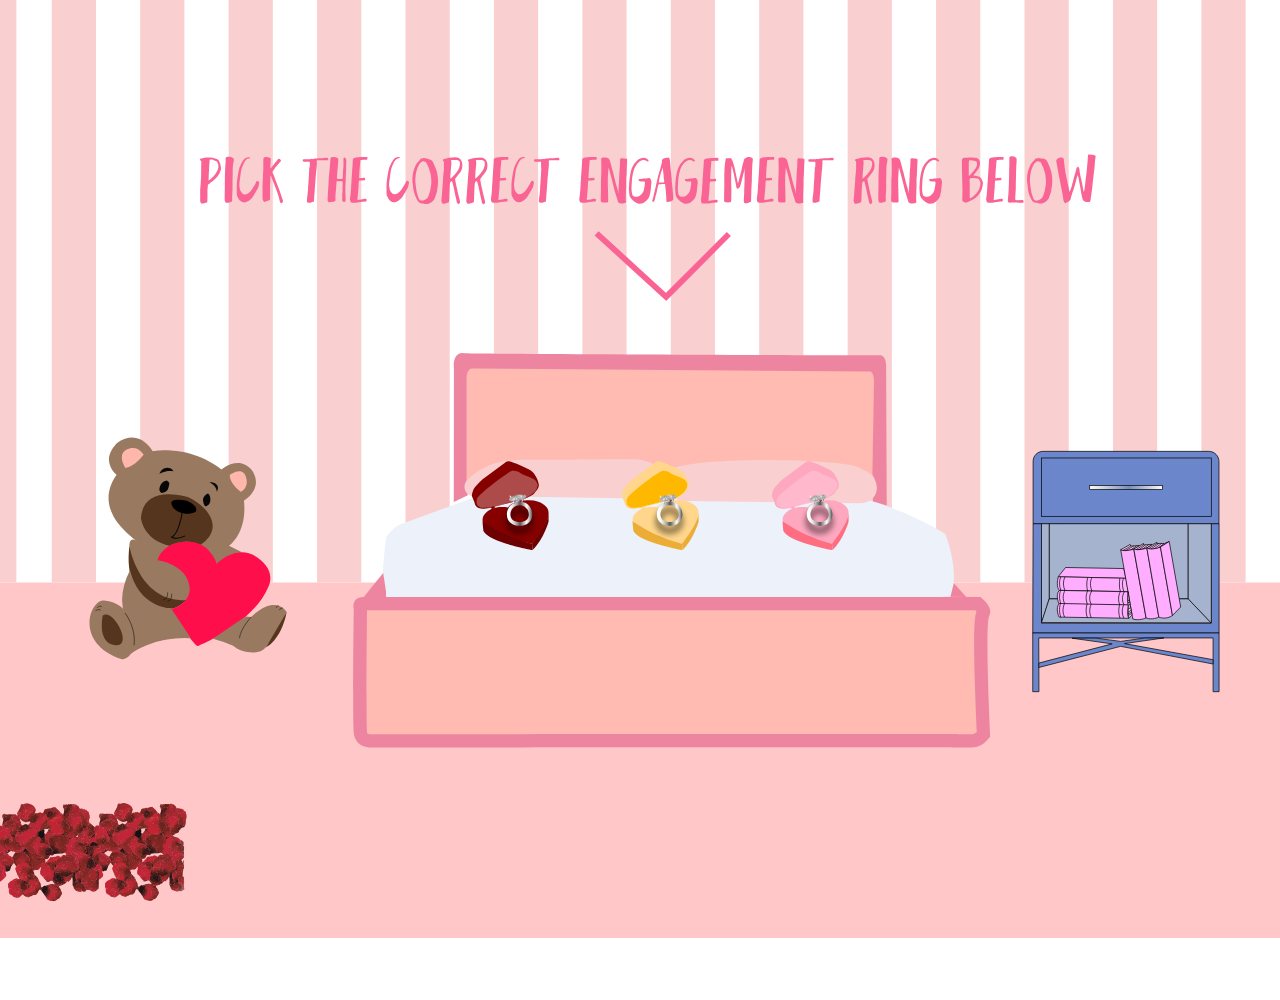
<file: bedroom.html>
<!DOCTYPE html>
<html>

<head>

    <title> Alexis Valentines E-Card</title>
    <link rel="stylesheet" type="text/css" href="myStyle.css" />
</head>

<body>




    <div id="bg"> <img src="bedroom.svg"> </div>
    <div id="petals2"><img src="petals.svg"></div>
    <div id="ring1"> <img src="ring1.svg"> </div>
    <div id="ring2"> <img src="ring3.svg"> </div>
    <div id="ring3"> <img src="ring2.svg"> </div>
    <div id="pick"><img src="pick.svg"></div>
    <div id="yes"><img src="yes.svg"></div>
    <div id="wrong"><img src="wrong.svg"></div>
    <audio id="sounds"></audio>

    <script>
        var petal2 = document.getElementById("petals2")

        petal2.addEventListener("click", function () {
            console.log("petals clicked on");
            window.open("livingroom.html","_self");
        });


        var sounds = document.getElementById("sounds")
        var correct = "yessparkle.mp3";
        var incorrect = "Incorrect.mp3";
        
        var ring1 = document.getElementById("ring1")
        var ring2 = document.getElementById("ring2")
        var ring3 = document.getElementById("ring3")

        var winner = Math.round(Math.random()*3)+1 


        ring1.addEventListener("click", function () {
            console.log("ring one was clicked")

            if (winner == 1) {
                yes.style.display = "block";
                pick.style.display = "none";
                wrong.style.display = "none";
                sounds.src = correct;
                sounds.play();
            }
            
            else if (winner == 2){
                pick.style.display = "none";
                wrong.style.display = "block";
                yes.style.display = "none";
                sounds.src = incorrect;
                sounds.play();
            }
             else if (winner == 3){
                pick.style.display = "none";
                wrong.style.display = "block";
                yes.style.display = "none";
                sounds.src = incorrect;
                sounds.play();
            }
            
        });


        ring2.addEventListener("click", function () {
            console.log("ring two was clicked")

            if (winner == 2) {
                yes.style.display = "block";
                pick.style.display = "none";
                wrong.style.display = "none";
                sounds.src = correct;
                sounds.play();
            }
            
            
            else if (winner == 1) {
                pick.style.display = "none";
                wrong.style.display = "block";
                yes.style.display = "none";
                sounds.src = incorrect;
                sounds.play();
              
            }
            else if  (winner == 3) {
                
                pick.style.display = "none";
                wrong.style.display = "block";
                yes.style.display = "none";
                sounds.src = incorrect;
                sounds.play();
    
            }
        });


        ring3.addEventListener("click", function () {
            console.log("ring three was clicked")
            
            if (winner == 3) {
                yes.style.display = "block";
                pick.style.display = "none";
                wrong.style.display = "none";
                sounds.src = correct;
                sounds.play();
            }
            
            else if (winner == 1) {
                pick.style.display = "none";
                wrong.style.display = "block";
                yes.style.display = "none";
                sounds.src = incorrect;
                sounds.play();

                
            }
            else if  (winner == 2) {
                pick.style.display = "none";
                wrong.style.display = "block";
                yes.style.display = "none";
                sounds.src = incorrect;
                sounds.play();
            }
        });
    </script>

</body>

</html>
</file>
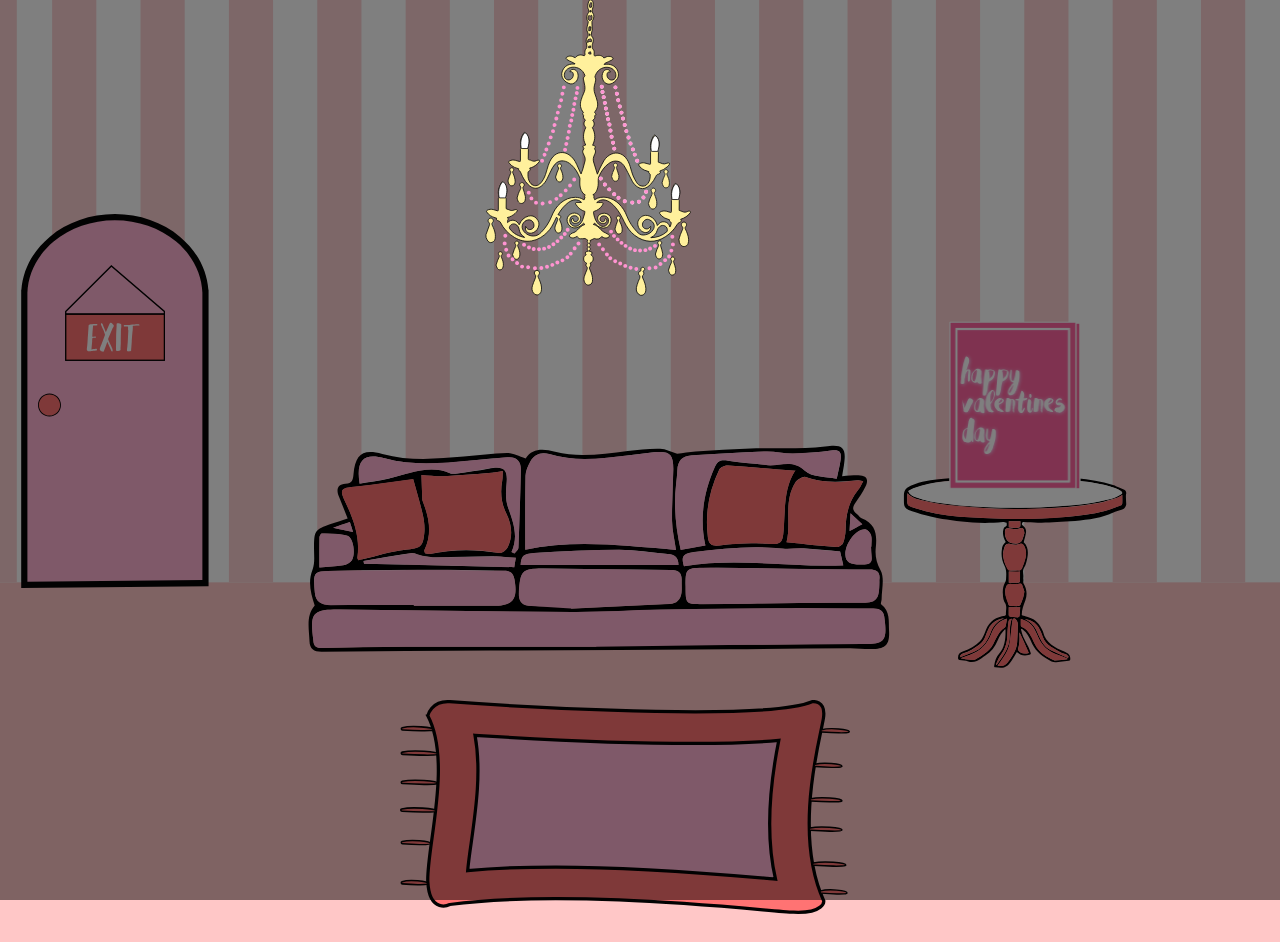
<file: livingroom.html>
<!DOCTYPE html>
<html>

<head>

    <title> Alexis Valentines E-Card</title>
    <link rel="stylesheet" type="text/css" href="myStyle.css" />
</head>

<body>

    <div id="bg"><img src="livingroom.svg"> </div>

    <div id="shade"></div>
    <div class='cards'>
        <input type="checkbox" id="card-toggle-2" class="card-toggle" value="selected">
        <label class='card' for="card-toggle-2">
            <div class='front face'>
                <img src='frontcard.svg' ; />
            </div>
            <div class="inner-left face">
                <img src='leftcard.svg' />
            </div>
            <div class="inner-right face">
                <img src='rightcard.svg' />
            </div>
        </label>
    </div>
     
      
    <div id="rug"><img src="rug.svg"></div>
    <div id="petals"> <img src="petals.svg"></div>
    <div id="exit"><img src="exit.svg"></div>
    <div id="lightOn" class="clickit"></div>
    <audio id="sounds"></audio>

    <script>
        var lightOn = document.getElementById("lightOn")
        var sounds = document.getElementById("sounds")
        var switchs = "switch.mp3"

        lightOn.addEventListener("click", function () {
            console.log("light off clicked");
            this.classList.toggle("clickit");
            shade.style.display = "none";
            sounds.src = switchs;
            sounds.play();
        });


        var petal = document.getElementById("petals")
        var num = 0;
        
        petal.addEventListener("click", function () {
            console.log("petals clicked on");
            
       var answer = prompt("What is the average number of wedding proposals each Valentines Day?")
            if(answer == 220000) {
                alert("You are correct! Welcome to the secret bedroom!")
                window.open("bedroom.html","_self") 
            } else {
                alert("You are WRONG, go learn more about Valentines Day!")
            }
        
        });
        

        var exit = document.getElementById("exit")

        exit.addEventListener("click", function () {
            console.log("exit clicked");
            window.open("index.html","_self");
        });
        
        
        var rug = document.getElementById("rug")
        
        rug.addEventListener("click", function(){
            console.log ("rug was clicked");
            petals.style.animation = "rugmove 2s forwards";
            petal.style.zIndex = "1";
        });
        
        
    </script>
</body>

</html>
</file>
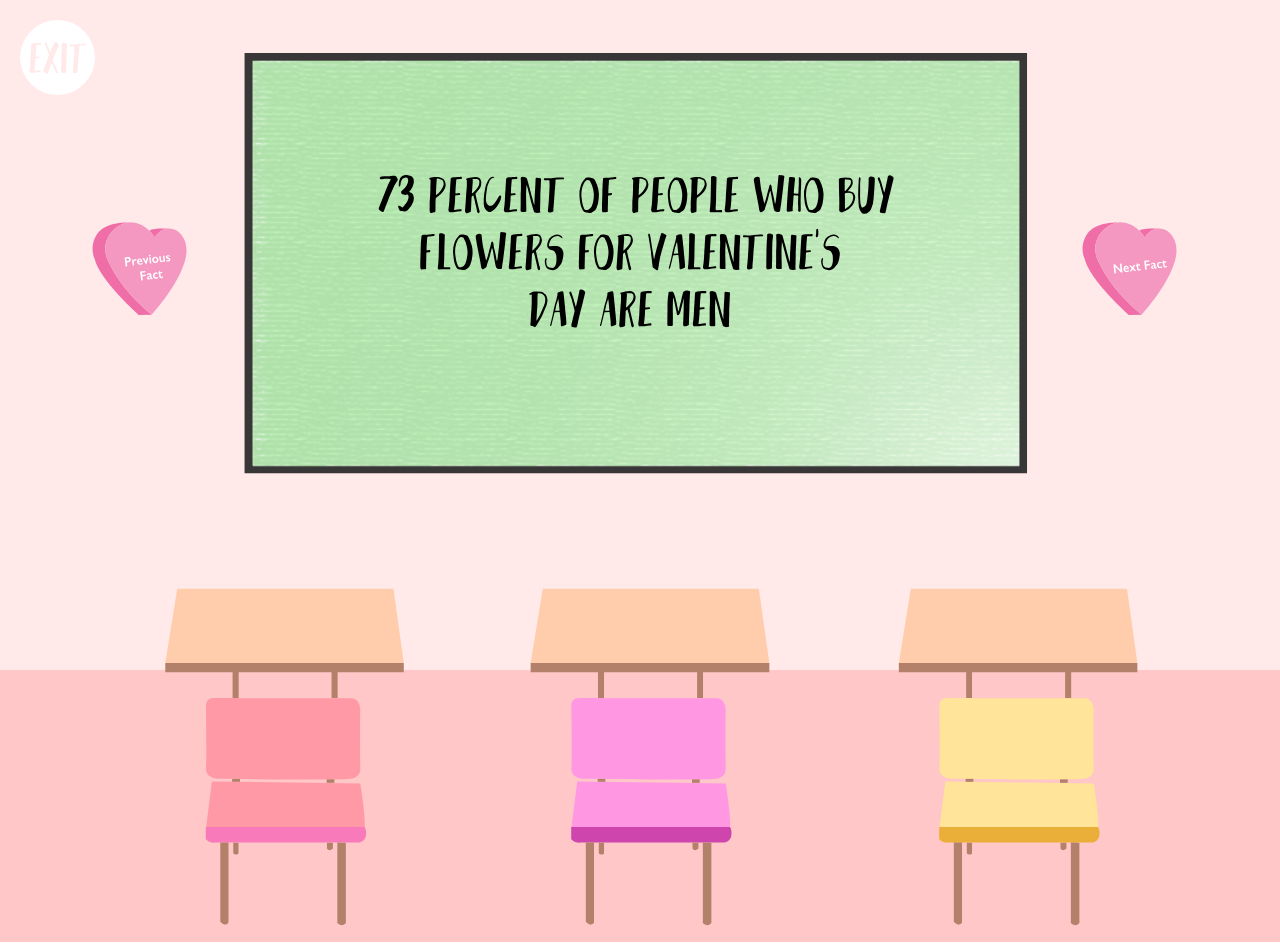
<file: school.html>
<!DOCTYPE html>
<html>

<head>

    <title> Alexis Valentines E-Card</title>
    <link rel="stylesheet" type="text/css" href="myStyle.css" />
</head>

<body>

    <div id="bg" class="schoolbg"><img src="school.svg"></div>
    <div id="pfact"><img src="previousfact.svg"></div>
    <div id="nfact"><img src="nextfact.svg"></div>
    <div id="img"> </div>
    <div id="name"></div>
    <div id="X"><img src="exitschool.svg"></div>
    




    <script>
        
        
       window.onload = function (){
        var person = prompt("Please enter your name");
        if (person != null) {
        document.getElementById("name").innerHTML =
        "Hello " + person + ", heres 10 interesting facts about Valentines Day!";
    }
}
        
    
        var nfact = document.getElementById("nfact");
        var img = document.getElementById("img");
        var num = 1;
        
        

        var pfact = document.getElementById("pfact");
        pfact.addEventListener("click", function () {
            num--;
            console.log(num + "PREVIOUS IS CLICKED");
            if (num == -1) {
                img.style.backgroundImage = "url(1.svg)";
                num = 9;
            } else if (num == 2) {
                img.style.backgroundImage = "url(2.svg)";
                num= 2;
            } else if (num == 3) {
                img.style.backgroundImage = "url(3.svg)";
            } else if (num == 4) {
                img.style.backgroundImage = "url(4.svg)";
            } else if (num == 5) {
                img.style.backgroundImage = "url(5.svg)";
            } else if (num == 6) {
                img.style.backgroundImage = "url(6.svg)";
            } else if (num == 7) {
                img.style.backgroundImage = "url(7.svg)";
            } else if (num == 1) {
                img.style.backgroundImage = "url(8.svg)";
            }  else if (num ==8) {
                img.style.backgroundImage = "url(9.svg)";
            }
                else if (num == 0) {
                img.style.backgroundImage = "url(10.svg)";
                num = 0;
            }
        });
    
    
        nfact.addEventListener("click", function () {
            num++;
            console.log(num + "NEXT IS CLICKED");
            if (num == 1) {
                img.style.backgroundImage = "url(1.svg)";
            } else if (num == 2) {
                img.style.backgroundImage = "url(2.svg)";
            } else if (num == 3) {
                img.style.backgroundImage = "url(3.svg)";
            } else if (num == 4) {
                img.style.backgroundImage = "url(4.svg)";
            } else if (num == 5) {
                img.style.backgroundImage = "url(5.svg)";
            } else if (num == 6) {
                img.style.backgroundImage = "url(6.svg)";
            } else if (num == 7) {
                img.style.backgroundImage = "url(7.svg)";
            } else if (num == 8) {
                img.style.backgroundImage = "url(8.svg)";
            } else if (num == 9) {
                img.style.backgroundImage = "url(9.svg)";
            }
            else if (num == 10) {
                img.style.backgroundImage = "url(10.svg)";
                num = 0;
            }
        });
        
        var exit = document.getElementById("X")
        
        exit.addEventListener("click",function(){
            window.open("index.html","_self");
        })

    </script>

</body>

</html>
</file>
<file: myStyle.css>
@import url('https://fonts.googleapis.com/css?family=Roboto:300'); 

* {
     margin: 0;
     padding: 0;
     animation: fadein 1s;
 }
 
 @keyframes fadein {
     from {
         opacity: 0;
         background-color: rgba("0,0,0,.5");
     }
     to {
         opacity: 1;
         background-color: rgba("0,0,0,.5");
     }
 }
 
 #bg {
     position: absolute;
     width: 1300px;
 }

#house {
     width: 280px;
     position: absolute;
     top: 169px;
     left: 795px;
     cursor: pointer;
     z-index: 1;
 }

#hint{
    position: absolute;
    top: 0px;
    left: 1210px;
    cursor: pointer;
    color: white;
    font-size: 25px;
    font-family: 'Roboto', sans-serif;
    font-weight: 600;
}
 
 @keyframes heartbeat {
     0% {
         transform: scale(.75);
     }
     20% {
         transform: scale(.90);
     }
     40% {
         transform: scale( .75);
     }
     60% {
         transform: scale( .90);
     }
     80% {
         transform: scale( .75);
     }
     100% {
         transform: scale( .75);
     }
 }


    #bird{
        position: absolute;
        top: 189px;
        left: 1210px;
        cursor: pointer;
        width: 50px;
        z-index: 1;
    }

@keyframes birdmove {
    from{
        top:189px;
        left: 1210px;
    }
    to{
        top: 442px;
        left: 300px;
        transform:scale(2);
    }
}

 #heart {
     width: 100px;
     position: absolute;
     left: 390px;
     top: 830px;
     animation: heartbeat 4s infinite ease-in-out;
     cursor: pointer;
     z-index: 1;

 }

#bear{
    width: 130px;
    position: absolute;
    left: 700px;
    top: 280px;
    z-index: 1;
    display: none;
    cursor: pointer;
}
 
 #heart1 {
     width: 100px;
     position: absolute;
     left: 490px;
     top: 830px;
     animation: heartbeat 4s infinite ease-in-out;
     cursor: pointer;
     z-index: 1;
 }

#rose{
    width: 65px;
    position: absolute;
    left: 90px;
    top: 380px;
    z-index: 1;
    display: none;
    cursor: pointer;
}

 
 #heart2 {
     width: 100px;
     position: absolute;
     left: 590px;
     top: 830px;
     animation: heartbeat 4s infinite ease-in-out;
     cursor: pointer;
     font-size: 0pt;
     z-index: 1;
 }

#dog{
    width: 230px;
    position: absolute;
    left: 800px;
    top: 550px;
    z-index: 1;
    display: none;
    cursor: pointer;
}

 
 #heart3 {
     width: 100px;
     position: absolute;
     left: 690px;
     top: 830px;
     animation: heartbeat 4s infinite ease-in-out;
     cursor: pointer;
     z-index: 1;
 }

 #choco{
    width: 130px;
    position: absolute;
    left: 500px;
    top: 420px;
    z-index: 1;
    display: none;
    cursor: pointer;
     
    
}
 
 
 #cloud {
     background-repeat: no-repeat;
     position: absolute;
     width: 300px;
     height: 90px;
     animation: movingcloud 40s infinite;
 }
 
 #cloud2 {
     background-repeat: no-repeat;
     position: absolute;
     width: 200px;
     height: 60px;
     animation: movingcloud2 45s infinite;
 }
 
 @keyframes movingcloud {
     0% {
         left: 0;
         top: 0;
     }
     100% {
         left: 1300px;
         top: 10px;
     }
 }
 
 @keyframes movingcloud2 {
     0% {
         left: 0;
         top: 180px;
     }
     100% {
         left: 1300px;
         top: 180px;
     }
 }
 
 #sun {
     width: 200px;
     height: 200px;
     position: absolute;
     top: 0px;
     left: 0px;
     z-index: 1;
     cursor: pointer;
 }
 
 @keyframes sunn {
     0% {
         transform: rotate(0deg);
     }
     100% {
         transform: rotate(360deg);
     }
 }

#stump{
    width: 120px;
    height: 120px;
    top: 485px;
    left: 260px;
    position: absolute;
    cursor: pointer;
    z-index: 1;
    
}



 /* PAGE TWO: LIVING ROOM */
 
 
 .cardbutton {
     position: absolute;
     padding: 2pt;
     font-family: 'Dosis', sans-serif;
     font-size: 14pt;
     color: white;
     background-color: lightpink;
     border: none;
 }
 
 .card-toggle {
     display: none;
 }
 
 .card {
     display: block;
     width: 150px;
     height: 150px;
     position: absolute;
     perspective: 500;
     top: 310px;
     left: 940px;
     cursor: pointer;
 }
 
 .card:hover .face {
     transition: all .5s ease-out;
 }
 
 .face {
     position: absolute;
     top: 0;
     left: 0;
     width: 100%;
     height: 100%;
     backface-visibility: visible;
     transition: all 0.5s ease-out;
     transform-origin: 0 0;
 }
 
 .front {
     transform: rotateY(-15deg);
     z-index: 3;
     backface-visibility: hidden;
 }
 
 .inner-left {
     transform: rotateY(-15deg);
     z-index: 2;
 }
 
 .inner-left > img {
     transform: rotateY(180deg);
 }
 
 .inner-right {
     transform: rotateY(0deg);
     z-index: 1;
 }
 
 .card:hover .front,
 .card:hover .inner-left {
     transform: rotateY(-35deg);
 }
 
 .card-toggle:checked + .card .front,
 .card-toggle:checked + .card .inner-left {
     transform: rotateY(-155deg);
 }
 
 .card-toggle:checked + .card .inner-right {
     transform: rotateY(-15deg);
 }
 
 #lightOn {
     background-image: url(lighton.svg);
     background-repeat: no-repeat;
     width: 300px;
     height: 300px;
     position: absolute;
     top: 0px;
     left: 480px;
     cursor: pointer;
     z-index: 9999;
 }
 
 #lightOn.clickit {
     background-image: url(lightoff.svg);
     background-repeat: no-repeat;
     width: 300px;
     height: 300px;
     position: absolute;
     top: 0px;
     left: 480px;
     cursor: pointer;
 }

#shade{
    position:absolute;
    top:0;
    left:0;
    right:0;
    bottom:0;
    background-color:rgba(0, 0, 0, 0.5);
    z-index:111;
    display: block;
    
}
 
 
 #petals {
     width: 220px;
     position: absolute;
     top: 800px;
     left: 600px;
     cursor: pointer;
     z-index: -1;
 }

@keyframes shake{
    
    0%{
        transform: translate3d(-5px, 0, 0);
    }
    25%{
        transform: translate3d(5px, 0, 0);
    }
    50%{
        transform: translate3d(-5px, 0, 0);
    }
    75%{
        transform: translate3d(5px, 0, 0);
    }
}




#exit{
    
    width:100px;
    height: 100px;
    top: 265px;
    left:65px;
    position: absolute;
    cursor: pointer;
    animation: 4s shake infinite;
}


#rug{
    width: 450px;
    top: 700px;
    left: 400px;
    position: absolute;
    cursor: pointer;
}

#rug:hover{
    animation: .5s shake infinite;
}

 @keyframes rugmove {
     0% {
         left: 600px;
         top: 800px;
     }
     100% {
         left: 1110px;
         top: 800px;
     }
 }


/* PAGE THREE ---- BEDROOM */

#ring1{
    width: 80px;
    height: 80px;
    top: 460px;
    left: 470px;
    position: absolute;
    cursor: pointer;
}

#ring2{
    width: 80px;
    height: 80px;
    top: 460px;
    left: 620px;
    position: absolute;
    cursor: pointer;
}

#ring3{
    width: 80px;
    height: 80px;
    top: 460px;
    left: 770px;
    position: absolute;
    cursor: pointer;
}

#petals2 {
     width: 220px;
     height: 200px;
     position: absolute;
     top: 800px;
     left: -20px;
 }
 
 #petals2:hover {
      animation: .5s shake infinite;
     transform: translate3d(0, 0, 0);
     perspective: 1000px;
     cursor: pointer;
 }


#pick{
    position: absolute;
    display: block;
    width: 900px;
    top: 150px;
    left: 200px;
}

#yes{
    position: absolute;
    display: none;
    left: 470px;
    top: 150px;
    width: 400px;
    
}


#wrong{
    position: absolute;
    display: none;
    width: 500px;
    top: 150px;
    left: 430px;
    
}


/* PAGE FOUR -- SCHOOL */

.schoolbg{
    z-index: -1;
    
}

#pfact{
    position: absolute;
    width: 100px;
    height: 100px;
    left: 90px;
    top: 220px;
    cursor: pointer;
}
#nfact{
    position: absolute;
    width: 100px;
    height: 100px;
    left: 1080px;
    top: 220px;
    cursor: pointer;
}

#img {
        background-repeat: no-repeat;
        position: absolute;
        top: 170px;
        left: 330px;
        width: 600px;
        height: 600px;
        z-index: -1;
        background-image: url(1.svg);
    }

#X{
    top: 20px;
    left: 20px;
    width: 75px;
    height: 75px;
    cursor: pointer;
    position: absolute;
    top: 20px;
    left: 20px;
}


#name{
    z-index: 1;
    top: 500px;
    left: 200px;
    position: absolute;
    font-size: 25pt;
    color: white;
    font-family: 'Roboto', sans-serif;
    text-align: center;
}
</file>
